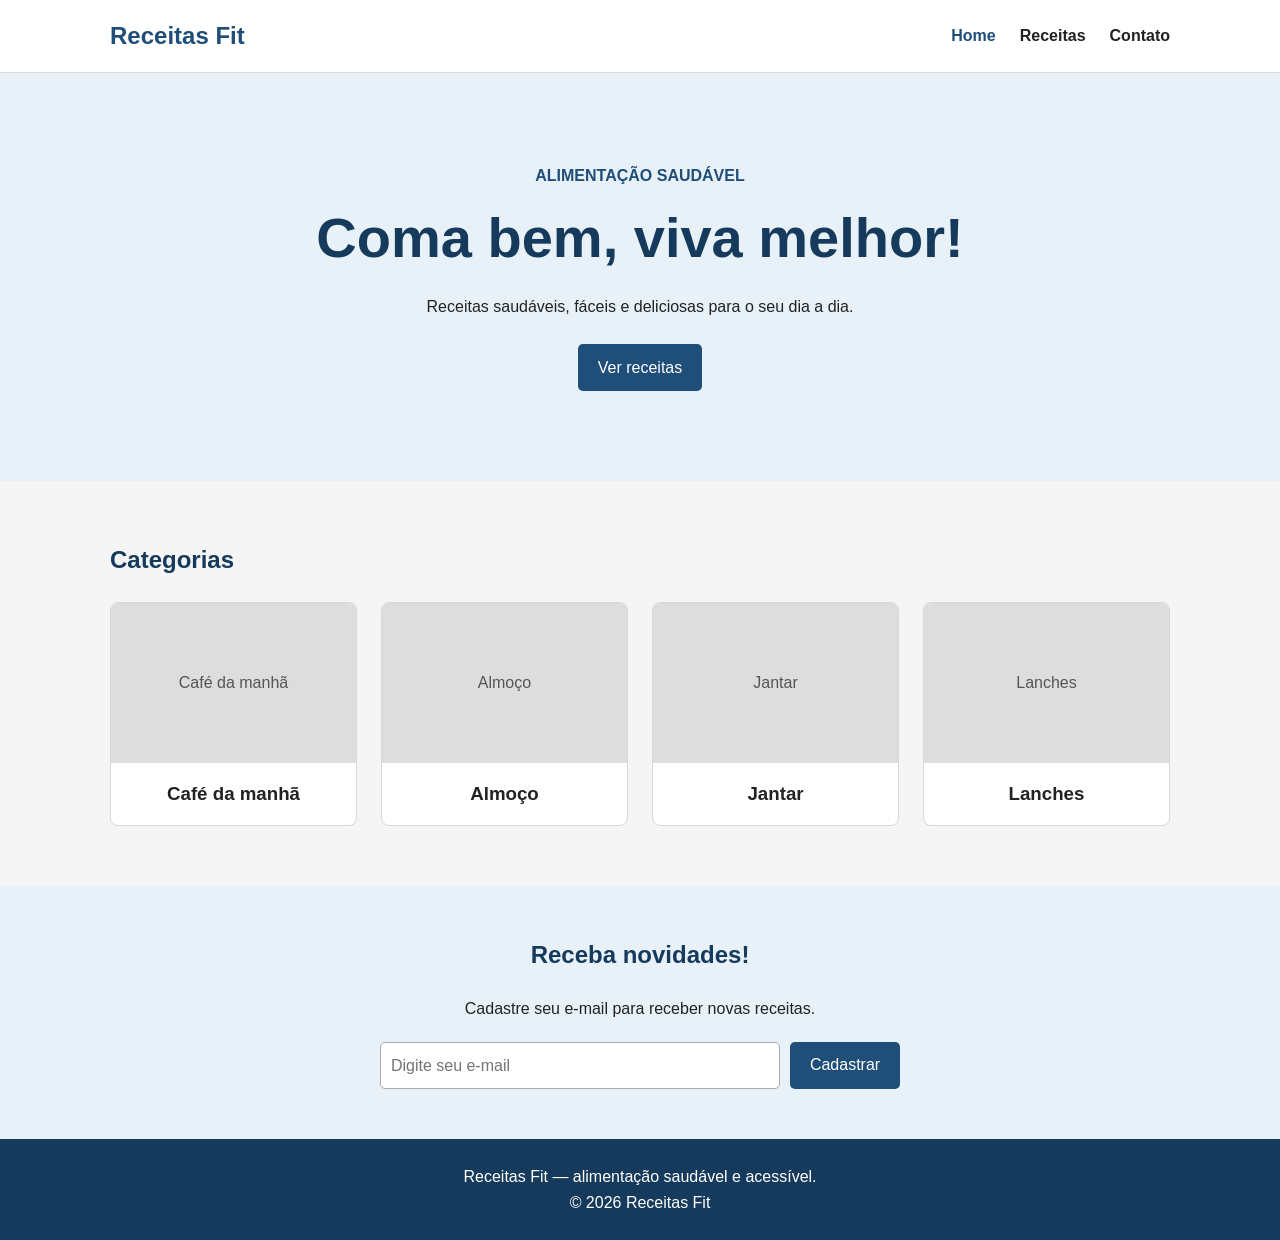
<file: index.html>
<!DOCTYPE html>
<html lang="pt-BR">
<head>
  <meta charset="UTF-8">
  <meta name="viewport" content="width=device-width, initial-scale=1.0">
  <title>Receitas Fit | Início</title>
  <link rel="stylesheet" href="css/style.css">
</head>
<body>
  <header class="cabecalho">
    <div class="container barra">
      <a class="logo" href="index.html">Receitas Fit</a>
      <nav aria-label="Navegação principal">
        <ul class="menu">
          <li><a class="ativo" href="index.html">Home</a></li>
          <li><a href="receitas.html">Receitas</a></li>
          <li><a href="contato.html">Contato</a></li>
        </ul>
      </nav>
    </div>
  </header>

  <main>
    <section class="hero">
      <div class="container">
        <p class="destaque">Alimentação saudável</p>
        <h1>Coma bem, viva melhor!</h1>
        <p>Receitas saudáveis, fáceis e deliciosas para o seu dia a dia.</p>
        <a class="botao" href="receitas.html">Ver receitas</a>
      </div>
    </section>

    <section class="secao container">
      <h2>Categorias</h2>
      <div class="grade categorias">
        <article class="card"><div class="imagem-placeholder">Café da manhã</div><h3>Café da manhã</h3></article>
        <article class="card"><div class="imagem-placeholder">Almoço</div><h3>Almoço</h3></article>
        <article class="card"><div class="imagem-placeholder">Jantar</div><h3>Jantar</h3></article>
        <article class="card"><div class="imagem-placeholder">Lanches</div><h3>Lanches</h3></article>
      </div>
    </section>

    <section class="newsletter">
      <div class="container">
        <h2>Receba novidades!</h2>
        <p>Cadastre seu e-mail para receber novas receitas.</p>
        <form id="form-newsletter" class="formulario-inline">
          <label class="sr-only" for="email-newsletter">E-mail</label>
          <input id="email-newsletter" type="email" placeholder="Digite seu e-mail" required>
          <button class="botao" type="submit">Cadastrar</button>
        </form>
      </div>
    </section>
  </main>

  <footer class="rodape">
    <div class="container">
      <p>Receitas Fit — alimentação saudável e acessível.</p>
      <p>&copy; 2026 Receitas Fit</p>
    </div>
  </footer>
  <script src="js/script.js"></script>
</body>
</html>
</file>
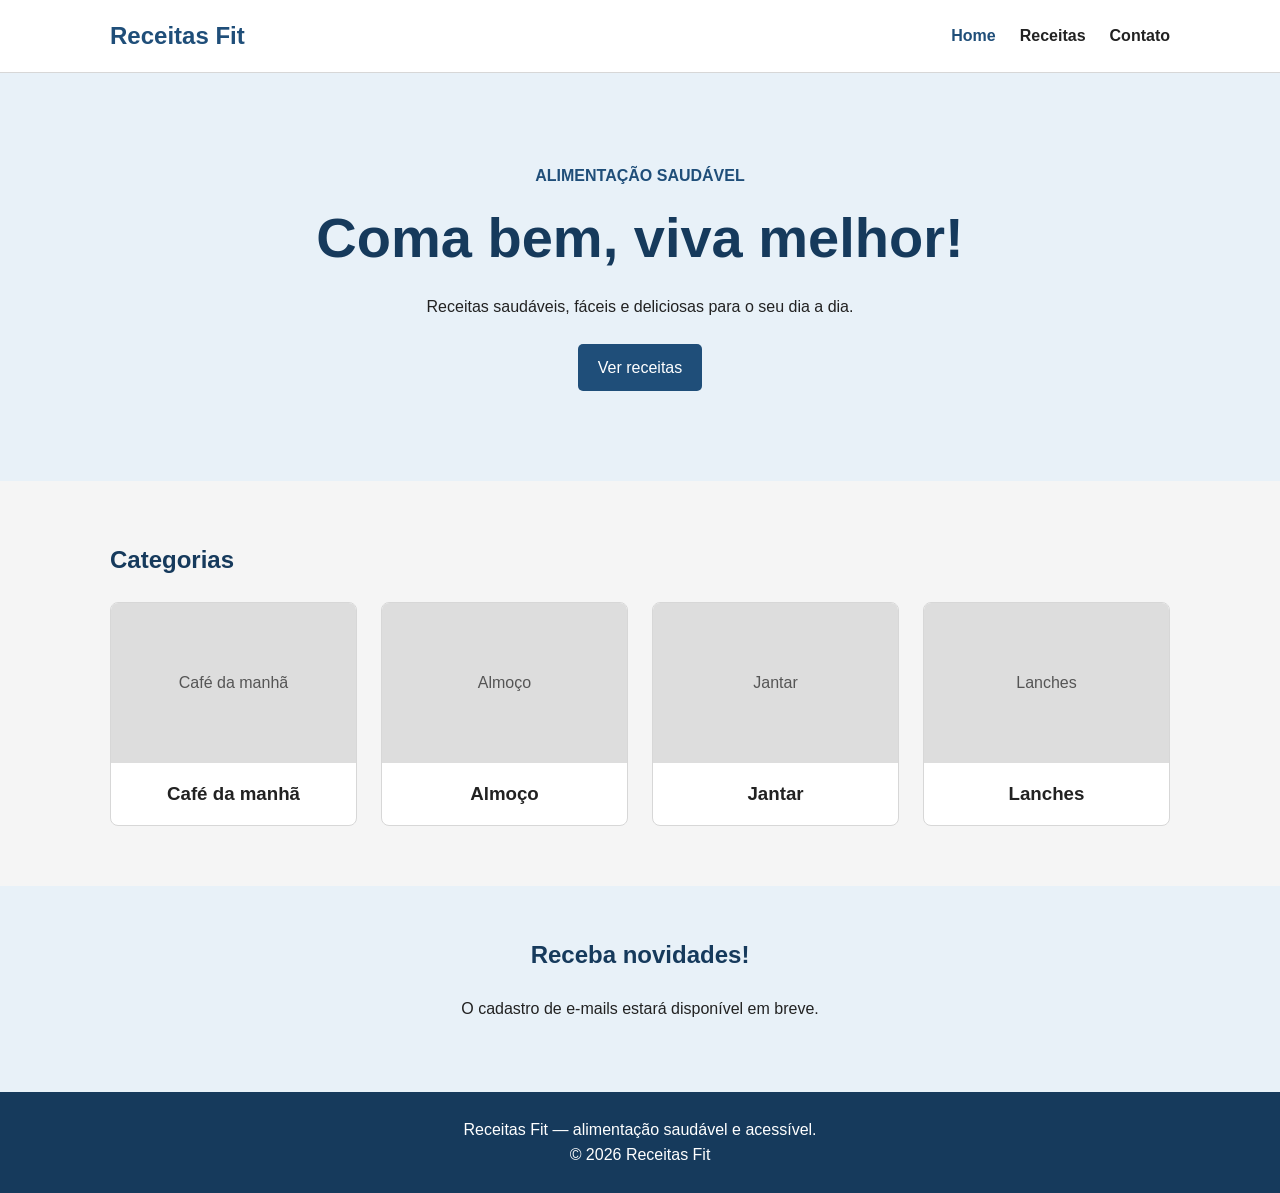
<file: docs/index.html>
<!DOCTYPE html>
<html lang="pt-BR">
<head>
  <meta charset="UTF-8">
  <meta name="viewport" content="width=device-width, initial-scale=1.0">
  <title>Receitas Fit | Início</title>
  <link rel="stylesheet" href="css/style.css">
</head>
<body>
  <header class="cabecalho">
    <div class="container barra">
      <a class="logo" href="index.html">Receitas Fit</a>
      <nav aria-label="Navegação principal">
        <ul class="menu">
          <li><a class="ativo" href="index.html">Home</a></li>
          <li><a href="receitas.html">Receitas</a></li>
          <li><a href="contato.html">Contato</a></li>
        </ul>
      </nav>
    </div>
  </header>

  <main>
    <section class="hero">
      <div class="container">
        <p class="destaque">Alimentação saudável</p>
        <h1>Coma bem, viva melhor!</h1>
        <p>Receitas saudáveis, fáceis e deliciosas para o seu dia a dia.</p>
        <a class="botao" href="receitas.html">Ver receitas</a>
      </div>
    </section>

    <section class="secao container">
      <h2>Categorias</h2>
      <div class="grade categorias">
        <article class="card"><div class="imagem-placeholder">Café da manhã</div><h3>Café da manhã</h3></article>
        <article class="card"><div class="imagem-placeholder">Almoço</div><h3>Almoço</h3></article>
        <article class="card"><div class="imagem-placeholder">Jantar</div><h3>Jantar</h3></article>
        <article class="card"><div class="imagem-placeholder">Lanches</div><h3>Lanches</h3></article>
      </div>
    </section>

    <section class="newsletter">
      <div class="container">
        <h2>Receba novidades!</h2>
        <p>O cadastro de e-mails estará disponível em breve.</p>
      </div>
    </section>
  </main>

  <footer class="rodape">
    <div class="container">
      <p>Receitas Fit — alimentação saudável e acessível.</p>
      <p>&copy; 2026 Receitas Fit</p>
    </div>
  </footer>
  <script src="js/script.js"></script>
</body>
</html>
</file>
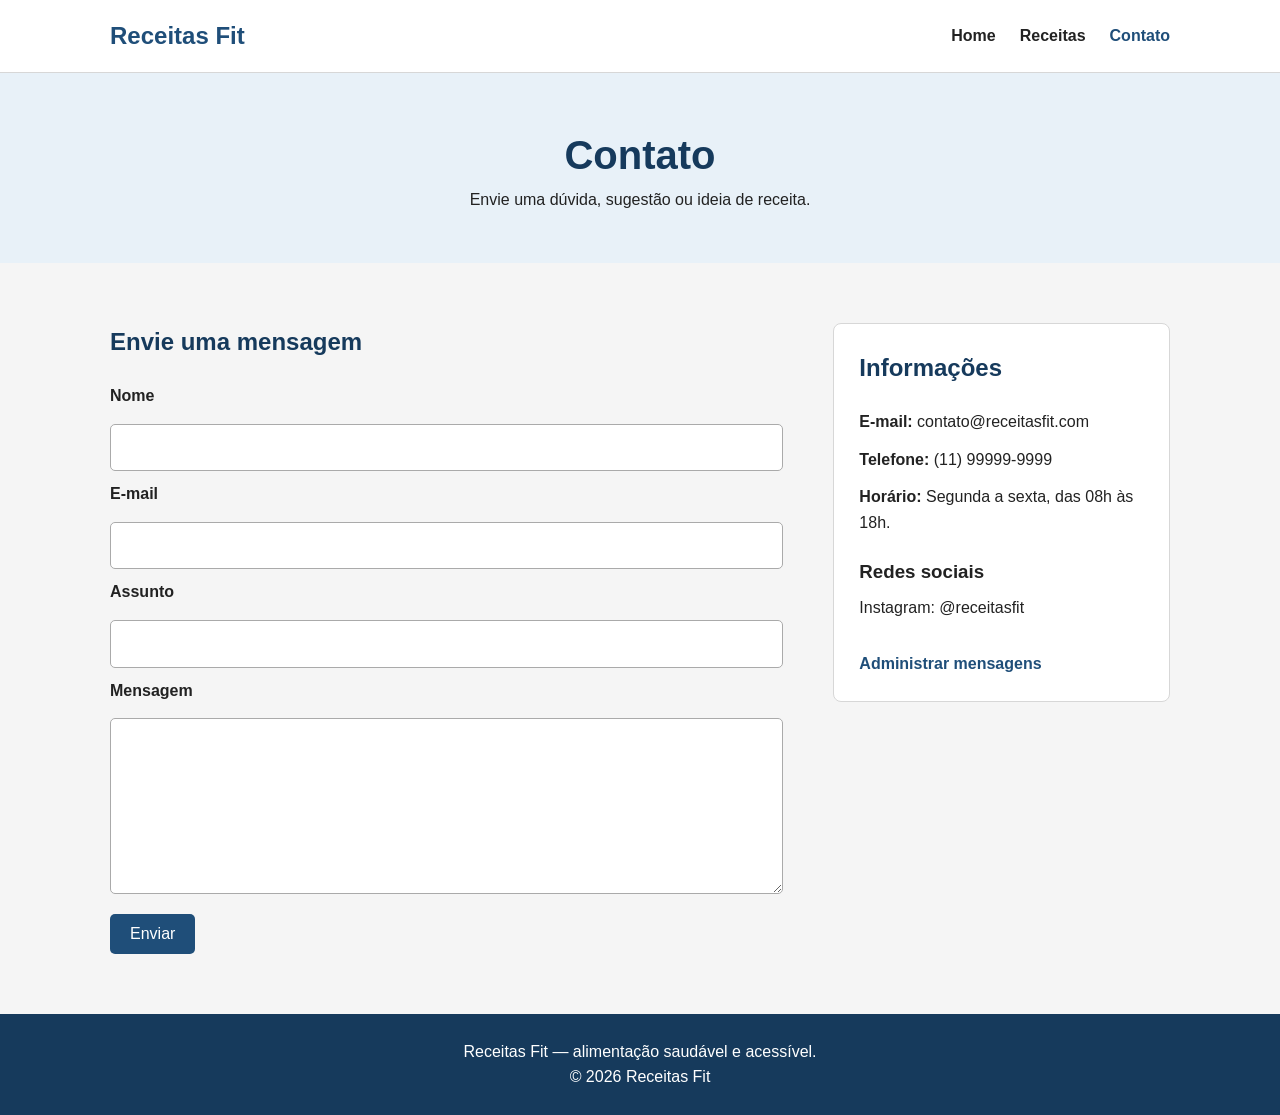
<file: contato.html>
<!DOCTYPE html>
<html lang="pt-BR">
<head>
  <meta charset="UTF-8">
  <meta name="viewport" content="width=device-width, initial-scale=1.0">
  <title>Receitas Fit | Contato</title>
  <link rel="stylesheet" href="css/style.css">
</head>
<body>
  <header class="cabecalho">
    <div class="container barra">
      <a class="logo" href="index.html">Receitas Fit</a>
      <nav aria-label="Navegação principal">
        <ul class="menu">
          <li><a href="index.html">Home</a></li>
          <li><a href="receitas.html">Receitas</a></li>
          <li><a class="ativo" href="contato.html">Contato</a></li>
        </ul>
      </nav>
    </div>
  </header>

  <main>
    <section class="titulo-pagina">
      <div class="container">
        <h1>Contato</h1>
        <p>Envie uma dúvida, sugestão ou ideia de receita.</p>
      </div>
    </section>

    <section class="secao container contato-grid">
      <div>
        <h2>Envie uma mensagem</h2>
        <form class="formulario" action="php/criar.php" method="post">
          <label for="nome">Nome</label>
          <input id="nome" name="nome" type="text" maxlength="100" required>

          <label for="email">E-mail</label>
          <input id="email" name="email" type="email" maxlength="150" required>

          <label for="assunto">Assunto</label>
          <input id="assunto" name="assunto" type="text" maxlength="150" required>

          <label for="mensagem">Mensagem</label>
          <textarea id="mensagem" name="mensagem" rows="6" required></textarea>

          <button class="botao" type="submit">Enviar</button>
        </form>
      </div>

      <aside class="informacoes">
        <h2>Informações</h2>
        <p><strong>E-mail:</strong> contato@receitasfit.com</p>
        <p><strong>Telefone:</strong> (11) 99999-9999</p>
        <p><strong>Horário:</strong> Segunda a sexta, das 08h às 18h.</p>
        <h3>Redes sociais</h3>
        <p>Instagram: @receitasfit</p>
        <a class="link-admin" href="php/listar.php">Administrar mensagens</a>
      </aside>
    </section>
  </main>

  <footer class="rodape">
    <div class="container">
      <p>Receitas Fit — alimentação saudável e acessível.</p>
      <p>&copy; 2026 Receitas Fit</p>
    </div>
  </footer>
  <script src="js/script.js"></script>
</body>
</html>
</file>
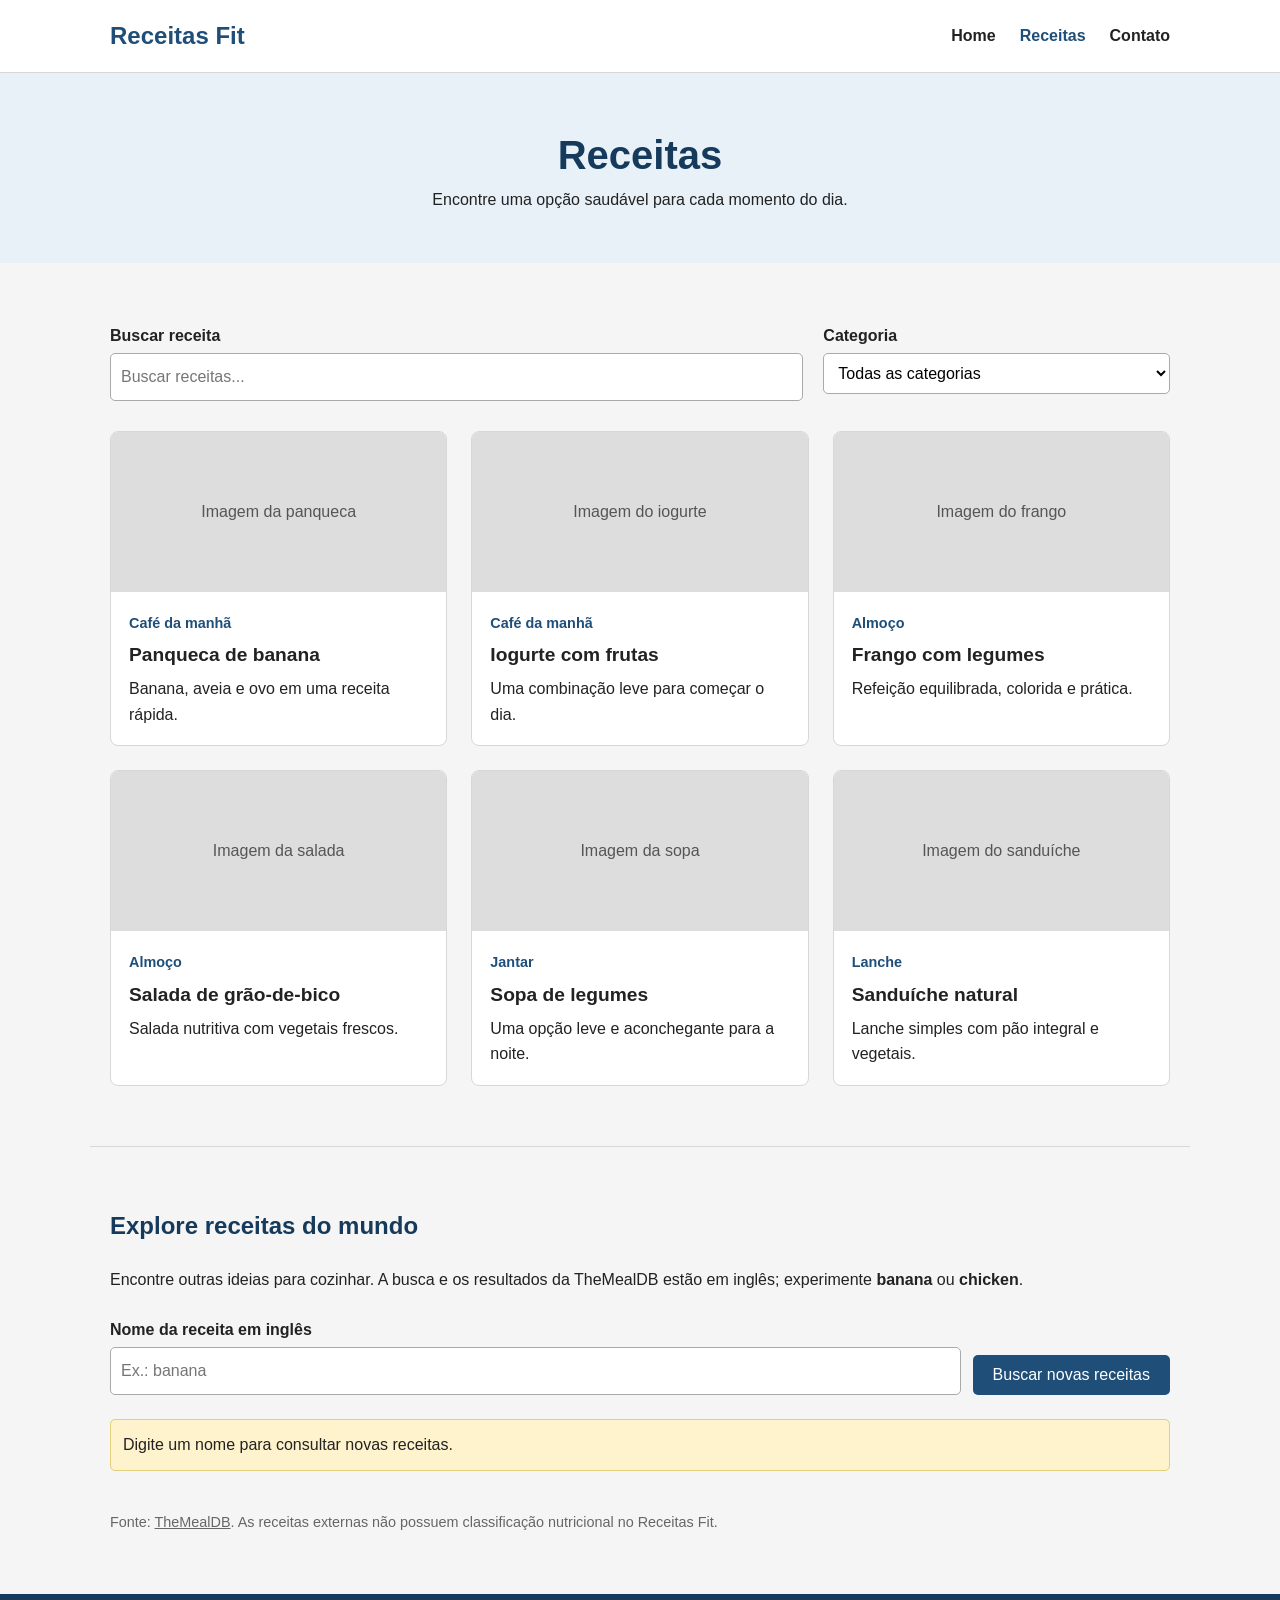
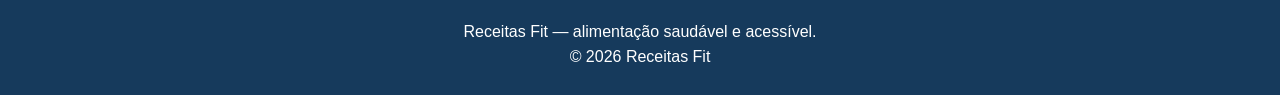
<file: receitas.html>
<!DOCTYPE html>
<html lang="pt-BR">
<head>
  <meta charset="UTF-8">
  <meta name="viewport" content="width=device-width, initial-scale=1.0">
  <title>Receitas Fit | Receitas</title>
  <link rel="stylesheet" href="css/style.css">
</head>
<body>
  <header class="cabecalho">
    <div class="container barra">
      <a class="logo" href="index.html">Receitas Fit</a>
      <nav aria-label="Navegação principal">
        <ul class="menu">
          <li><a href="index.html">Home</a></li>
          <li><a class="ativo" href="receitas.html">Receitas</a></li>
          <li><a href="contato.html">Contato</a></li>
        </ul>
      </nav>
    </div>
  </header>

  <main>
    <section class="titulo-pagina">
      <div class="container">
        <h1>Receitas</h1>
        <p>Encontre uma opção saudável para cada momento do dia.</p>
      </div>
    </section>

    <section class="secao container">
      <div class="filtros">
        <div>
          <label for="busca">Buscar receita</label>
          <input id="busca" type="search" placeholder="Buscar receitas...">
        </div>
        <div>
          <label for="categoria">Categoria</label>
          <select id="categoria">
            <option value="todas">Todas as categorias</option>
            <option value="cafe">Café da manhã</option>
            <option value="almoco">Almoço</option>
            <option value="jantar">Jantar</option>
            <option value="lanche">Lanches</option>
          </select>
        </div>
      </div>

      <p id="sem-resultados" class="aviso oculto">Nenhuma receita encontrada.</p>

      <div id="lista-receitas" class="grade receitas">
        <article class="card receita" data-nome="Panqueca de banana" data-categoria="cafe">
          <div class="imagem-placeholder">Imagem da panqueca</div>
          <div class="card-conteudo"><span>Café da manhã</span><h2>Panqueca de banana</h2><p>Banana, aveia e ovo em uma receita rápida.</p></div>
        </article>
        <article class="card receita" data-nome="Iogurte com frutas" data-categoria="cafe">
          <div class="imagem-placeholder">Imagem do iogurte</div>
          <div class="card-conteudo"><span>Café da manhã</span><h2>Iogurte com frutas</h2><p>Uma combinação leve para começar o dia.</p></div>
        </article>
        <article class="card receita" data-nome="Frango com legumes" data-categoria="almoco">
          <div class="imagem-placeholder">Imagem do frango</div>
          <div class="card-conteudo"><span>Almoço</span><h2>Frango com legumes</h2><p>Refeição equilibrada, colorida e prática.</p></div>
        </article>
        <article class="card receita" data-nome="Salada de grao de bico" data-categoria="almoco">
          <div class="imagem-placeholder">Imagem da salada</div>
          <div class="card-conteudo"><span>Almoço</span><h2>Salada de grão-de-bico</h2><p>Salada nutritiva com vegetais frescos.</p></div>
        </article>
        <article class="card receita" data-nome="Sopa de legumes" data-categoria="jantar">
          <div class="imagem-placeholder">Imagem da sopa</div>
          <div class="card-conteudo"><span>Jantar</span><h2>Sopa de legumes</h2><p>Uma opção leve e aconchegante para a noite.</p></div>
        </article>
        <article class="card receita" data-nome="Sanduiche natural" data-categoria="lanche">
          <div class="imagem-placeholder">Imagem do sanduíche</div>
          <div class="card-conteudo"><span>Lanche</span><h2>Sanduíche natural</h2><p>Lanche simples com pão integral e vegetais.</p></div>
        </article>
      </div>
    </section>
    <section id="receitas-online" class="secao container api-receitas" aria-labelledby="titulo-api">
      <h2 id="titulo-api">Explore receitas do mundo</h2>
      <p>Encontre outras ideias para cozinhar. A busca e os resultados da TheMealDB estão em inglês; experimente <strong>banana</strong> ou <strong>chicken</strong>.</p>
      <form id="form-api-receitas" class="form-api">
        <div>
          <label for="busca-api">Nome da receita em inglês</label>
          <input id="busca-api" name="receita" type="search" placeholder="Ex.: banana" minlength="2" maxlength="80" required>
        </div>
        <button id="botao-api" class="botao" type="submit">Buscar novas receitas</button>
      </form>
      <p id="mensagem-api" class="aviso" role="status" aria-live="polite" aria-atomic="true">Digite um nome para consultar novas receitas.</p>
      <div id="resultados-api" class="grade receitas" aria-busy="false"></div>
      <p class="fonte-api">Fonte: <a href="https://www.themealdb.com/" target="_blank" rel="noopener noreferrer">TheMealDB</a>. As receitas externas não possuem classificação nutricional no Receitas Fit.</p>
      <noscript>Ative o JavaScript para usar a busca de receitas online.</noscript>
    </section>
  </main>

  <footer class="rodape">
    <div class="container">
      <p>Receitas Fit — alimentação saudável e acessível.</p>
      <p>&copy; 2026 Receitas Fit</p>
    </div>
  </footer>
  <script src="js/script.js"></script>
  <script src="js/api-receitas.js"></script>
</body>
</html>
</file>
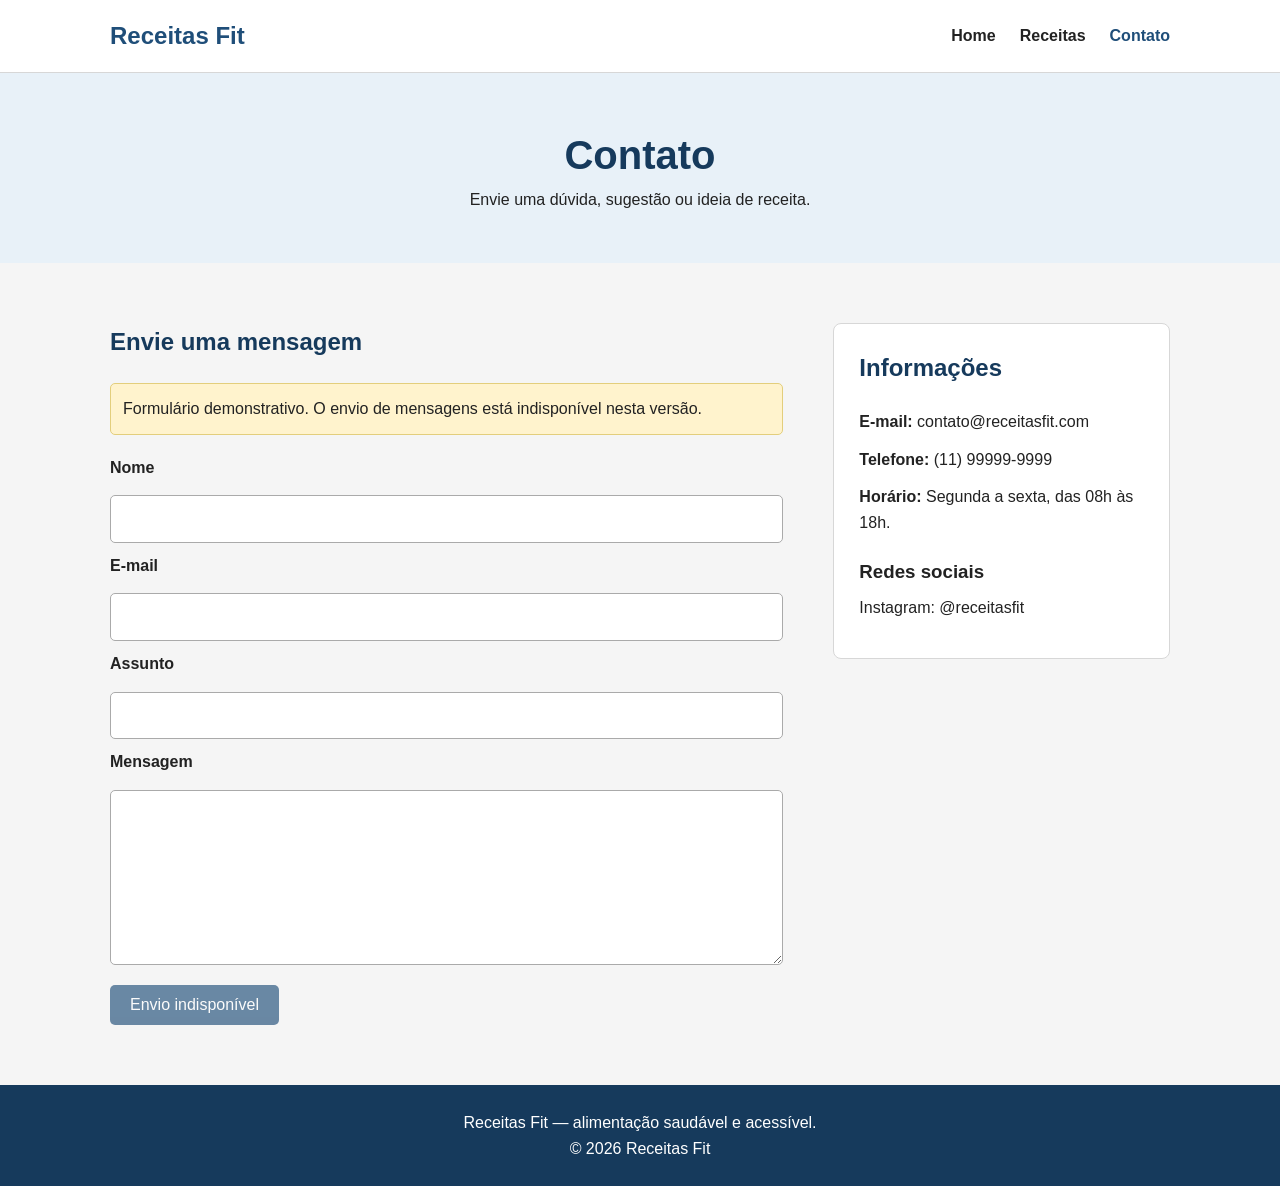
<file: docs/contato.html>
<!DOCTYPE html>
<html lang="pt-BR">
<head>
  <meta charset="UTF-8">
  <meta name="viewport" content="width=device-width, initial-scale=1.0">
  <title>Receitas Fit | Contato</title>
  <link rel="stylesheet" href="css/style.css">
</head>
<body>
  <header class="cabecalho">
    <div class="container barra">
      <a class="logo" href="index.html">Receitas Fit</a>
      <nav aria-label="Navegação principal">
        <ul class="menu">
          <li><a href="index.html">Home</a></li>
          <li><a href="receitas.html">Receitas</a></li>
          <li><a class="ativo" href="contato.html">Contato</a></li>
        </ul>
      </nav>
    </div>
  </header>

  <main>
    <section class="titulo-pagina">
      <div class="container">
        <h1>Contato</h1>
        <p>Envie uma dúvida, sugestão ou ideia de receita.</p>
      </div>
    </section>

    <section class="secao container contato-grid">
      <div>
        <h2>Envie uma mensagem</h2>
        <p id="aviso-contato" class="aviso">Formulário demonstrativo. O envio de mensagens está indisponível nesta versão.</p>
        <form class="formulario" aria-describedby="aviso-contato">
          <label for="nome">Nome</label>
          <input id="nome" name="nome" type="text" maxlength="100" required disabled>

          <label for="email">E-mail</label>
          <input id="email" name="email" type="email" maxlength="150" required disabled>

          <label for="assunto">Assunto</label>
          <input id="assunto" name="assunto" type="text" maxlength="150" required disabled>

          <label for="mensagem">Mensagem</label>
          <textarea id="mensagem" name="mensagem" rows="6" required disabled></textarea>

          <button class="botao" type="submit" disabled>Envio indisponível</button>
        </form>
      </div>

      <aside class="informacoes">
        <h2>Informações</h2>
        <p><strong>E-mail:</strong> contato@receitasfit.com</p>
        <p><strong>Telefone:</strong> (11) 99999-9999</p>
        <p><strong>Horário:</strong> Segunda a sexta, das 08h às 18h.</p>
        <h3>Redes sociais</h3>
        <p>Instagram: @receitasfit</p>
      </aside>
    </section>
  </main>

  <footer class="rodape">
    <div class="container">
      <p>Receitas Fit — alimentação saudável e acessível.</p>
      <p>&copy; 2026 Receitas Fit</p>
    </div>
  </footer>
  <script src="js/script.js"></script>
</body>
</html>
</file>
<file: css/style.css>
:root {
  --azul: #1f4e79;
  --azul-escuro: #163a5c;
  --azul-claro: #e8f1f8;
  --branco: #ffffff;
  --cinza-claro: #f5f5f5;
  --cinza: #666666;
  --texto: #222222;
  --borda: #d7d7d7;
}

* {
  box-sizing: border-box;
  margin: 0;
  padding: 0;
}

body {
  background: var(--cinza-claro);
  color: var(--texto);
  font-family: Arial, Helvetica, sans-serif;
  line-height: 1.6;
}

a {
  color: inherit;
  text-decoration: none;
}

.container {
  margin: 0 auto;
  max-width: 1100px;
  padding-left: 20px;
  padding-right: 20px;
}

.cabecalho {
  background: var(--branco);
  border-bottom: 1px solid var(--borda);
  position: sticky;
  top: 0;
  z-index: 10;
}

.barra {
  align-items: center;
  display: flex;
  justify-content: space-between;
  min-height: 72px;
}

.logo {
  color: var(--azul);
  font-size: 1.5rem;
  font-weight: bold;
}

.menu {
  display: flex;
  gap: 24px;
  list-style: none;
}

.menu a {
  display: block;
  font-weight: bold;
  padding: 8px 0;
}

.menu a:hover,
.menu a.ativo {
  color: var(--azul);
}

.hero {
  background: var(--azul-claro);
  padding: 90px 0;
  text-align: center;
}

.hero h1 {
  color: var(--azul-escuro);
  font-size: clamp(2rem, 6vw, 3.5rem);
  margin-bottom: 12px;
}

.hero p {
  margin-bottom: 24px;
}

.hero .destaque {
  color: var(--azul);
  font-weight: bold;
  margin-bottom: 4px;
  text-transform: uppercase;
}

.botao {
  background: var(--azul);
  border: 0;
  border-radius: 5px;
  color: var(--branco);
  cursor: pointer;
  display: inline-block;
  font-size: 1rem;
  padding: 11px 20px;
}

.botao:hover {
  background: var(--azul-escuro);
}

.secao {
  padding-bottom: 60px;
  padding-top: 60px;
}

.secao > h2,
.newsletter h2,
.contato-grid h2 {
  color: var(--azul-escuro);
  margin-bottom: 22px;
}

.grade {
  display: grid;
  gap: 24px;
}

.categorias {
  grid-template-columns: repeat(4, 1fr);
}

.receitas {
  grid-template-columns: repeat(3, 1fr);
}

.card {
  background: var(--branco);
  border: 1px solid var(--borda);
  border-radius: 8px;
  overflow: hidden;
}

.card > h3 {
  padding: 16px;
  text-align: center;
}

.imagem-placeholder {
  align-items: center;
  background: #dddddd;
  color: #555555;
  display: flex;
  justify-content: center;
  min-height: 160px;
  padding: 15px;
  text-align: center;
}

.card-conteudo {
  padding: 18px;
}

.card-conteudo span {
  color: var(--azul);
  font-size: 0.9rem;
  font-weight: bold;
}

.card-conteudo h2 {
  font-size: 1.2rem;
  margin: 5px 0;
}

.newsletter {
  background: var(--azul-claro);
  padding: 50px 0;
  text-align: center;
}

.newsletter p {
  margin-bottom: 20px;
}

.formulario-inline {
  display: flex;
  gap: 10px;
  justify-content: center;
}

.formulario-inline input {
  max-width: 400px;
  width: 100%;
}

.titulo-pagina {
  background: var(--azul-claro);
  padding: 50px 0;
  text-align: center;
}

.titulo-pagina h1 {
  color: var(--azul-escuro);
  font-size: 2.5rem;
}

.filtros {
  display: grid;
  gap: 20px;
  grid-template-columns: 2fr 1fr;
  margin-bottom: 30px;
}

.filtros label,
.formulario label {
  display: block;
  font-weight: bold;
  margin-bottom: 5px;
}

input,
select,
textarea {
  background: var(--branco);
  border: 1px solid #aaaaaa;
  border-radius: 5px;
  font: inherit;
  padding: 10px;
  width: 100%;
}

.contato-grid {
  display: grid;
  gap: 50px;
  grid-template-columns: 2fr 1fr;
}

.formulario {
  display: grid;
  gap: 10px;
}

.formulario .botao {
  margin-top: 10px;
  width: fit-content;
}

.informacoes {
  background: var(--branco);
  border: 1px solid var(--borda);
  border-radius: 8px;
  height: fit-content;
  padding: 25px;
}

.informacoes p {
  margin-bottom: 12px;
}

.informacoes h3 {
  margin: 22px 0 8px;
}

.link-admin {
  color: var(--azul);
  display: inline-block;
  font-weight: bold;
  margin-top: 18px;
}

.rodape {
  background: var(--azul-escuro);
  color: var(--branco);
  padding: 25px 0;
  text-align: center;
}

.aviso {
  background: #fff3cd;
  border: 1px solid #e3ce7c;
  border-radius: 5px;
  margin-bottom: 20px;
  padding: 12px;
}

.sucesso {
  background: #d9ead3;
  border-color: #8fbc83;
}

.oculto {
  display: none;
}

.tabela-container {
  overflow-x: auto;
}

.tabela {
  background: var(--branco);
  border-collapse: collapse;
  width: 100%;
}

.tabela th,
.tabela td {
  border: 1px solid var(--borda);
  padding: 10px;
  text-align: left;
  vertical-align: top;
}

.tabela th {
  background: var(--azul-claro);
}

.acoes {
  display: flex;
  gap: 8px;
}

.botao-secundario,
.botao-perigo {
  border: 0;
  border-radius: 4px;
  color: var(--branco);
  cursor: pointer;
  display: inline-block;
  padding: 7px 10px;
}

.botao-secundario {
  background: var(--cinza);
}

.botao-perigo {
  background: #a52828;
}

.sr-only {
  height: 1px;
  margin: -1px;
  overflow: hidden;
  position: absolute;
  width: 1px;
}

@media (max-width: 800px) {
  .categorias,
  .receitas {
    grid-template-columns: repeat(2, 1fr);
  }

  .contato-grid {
    grid-template-columns: 1fr;
  }
}

@media (max-width: 560px) {
  .barra {
    flex-direction: column;
    gap: 8px;
    padding-bottom: 12px;
    padding-top: 12px;
  }

  .menu {
    gap: 16px;
  }

  .categorias,
  .receitas,
  .filtros {
    grid-template-columns: 1fr;
  }

  .formulario-inline {
    flex-direction: column;
  }

  .formulario-inline .botao {
    width: 100%;
  }
}

/* Busca de receitas externas. */
.api-receitas {
  border-top: 1px solid var(--borda);
}

.form-api {
  align-items: end;
  display: flex;
  gap: 12px;
  margin: 24px 0;
}

.form-api > div {
  flex: 1;
  min-width: 0;
}

.form-api label {
  display: block;
  font-weight: bold;
  margin-bottom: 5px;
}

.form-api button {
  flex-shrink: 0;
}

.form-api button:disabled {
  cursor: wait;
  opacity: 0.65;
}

.receita-api {
  min-width: 0;
  overflow-wrap: anywhere;
}

.receita-api > h3 {
  padding: 0;
  text-align: left;
  color: var(--azul-escuro);
  font-size: 1.2rem;
}

.receita-api h4,
.receita-api details {
  margin-top: 16px;
}

.receita-api ul {
  padding-left: 20px;
}

.receita-api summary {
  color: var(--azul);
  cursor: pointer;
  font-weight: bold;
}

.receita-api details p {
  margin-top: 10px;
  white-space: pre-line;
}

.fonte-api {
  color: var(--cinza);
  font-size: 0.9rem;
  margin-top: 20px;
}

.fonte-api a {
  text-decoration: underline;
}

@media (max-width: 560px) {
  .form-api {
    align-items: stretch;
    flex-direction: column;
  }
}
</file>
<file: docs/css/style.css>
:root {
  --azul: #1f4e79;
  --azul-escuro: #163a5c;
  --azul-claro: #e8f1f8;
  --branco: #ffffff;
  --cinza-claro: #f5f5f5;
  --cinza: #666666;
  --texto: #222222;
  --borda: #d7d7d7;
}

* {
  box-sizing: border-box;
  margin: 0;
  padding: 0;
}

body {
  background: var(--cinza-claro);
  color: var(--texto);
  font-family: Arial, Helvetica, sans-serif;
  line-height: 1.6;
}

a {
  color: inherit;
  text-decoration: none;
}

.container {
  margin: 0 auto;
  max-width: 1100px;
  padding-left: 20px;
  padding-right: 20px;
}

.cabecalho {
  background: var(--branco);
  border-bottom: 1px solid var(--borda);
  position: sticky;
  top: 0;
  z-index: 10;
}

.barra {
  align-items: center;
  display: flex;
  justify-content: space-between;
  min-height: 72px;
}

.logo {
  color: var(--azul);
  font-size: 1.5rem;
  font-weight: bold;
}

.menu {
  display: flex;
  gap: 24px;
  list-style: none;
}

.menu a {
  display: block;
  font-weight: bold;
  padding: 8px 0;
}

.menu a:hover,
.menu a.ativo {
  color: var(--azul);
}

.hero {
  background: var(--azul-claro);
  padding: 90px 0;
  text-align: center;
}

.hero h1 {
  color: var(--azul-escuro);
  font-size: clamp(2rem, 6vw, 3.5rem);
  margin-bottom: 12px;
}

.hero p {
  margin-bottom: 24px;
}

.hero .destaque {
  color: var(--azul);
  font-weight: bold;
  margin-bottom: 4px;
  text-transform: uppercase;
}

.botao {
  background: var(--azul);
  border: 0;
  border-radius: 5px;
  color: var(--branco);
  cursor: pointer;
  display: inline-block;
  font-size: 1rem;
  padding: 11px 20px;
}

.botao:hover {
  background: var(--azul-escuro);
}

.secao {
  padding-bottom: 60px;
  padding-top: 60px;
}

.secao > h2,
.newsletter h2,
.contato-grid h2 {
  color: var(--azul-escuro);
  margin-bottom: 22px;
}

.grade {
  display: grid;
  gap: 24px;
}

.categorias {
  grid-template-columns: repeat(4, 1fr);
}

.receitas {
  grid-template-columns: repeat(3, 1fr);
}

.card {
  background: var(--branco);
  border: 1px solid var(--borda);
  border-radius: 8px;
  overflow: hidden;
}

.card > h3 {
  padding: 16px;
  text-align: center;
}

.imagem-placeholder {
  align-items: center;
  background: #dddddd;
  color: #555555;
  display: flex;
  justify-content: center;
  min-height: 160px;
  padding: 15px;
  text-align: center;
}

.card-conteudo {
  padding: 18px;
}

.card-conteudo span {
  color: var(--azul);
  font-size: 0.9rem;
  font-weight: bold;
}

.card-conteudo h2 {
  font-size: 1.2rem;
  margin: 5px 0;
}

.newsletter {
  background: var(--azul-claro);
  padding: 50px 0;
  text-align: center;
}

.newsletter p {
  margin-bottom: 20px;
}

.formulario-inline {
  display: flex;
  gap: 10px;
  justify-content: center;
}

.formulario-inline input {
  max-width: 400px;
  width: 100%;
}

.titulo-pagina {
  background: var(--azul-claro);
  padding: 50px 0;
  text-align: center;
}

.titulo-pagina h1 {
  color: var(--azul-escuro);
  font-size: 2.5rem;
}

.filtros {
  display: grid;
  gap: 20px;
  grid-template-columns: 2fr 1fr;
  margin-bottom: 30px;
}

.filtros label,
.formulario label {
  display: block;
  font-weight: bold;
  margin-bottom: 5px;
}

input,
select,
textarea {
  background: var(--branco);
  border: 1px solid #aaaaaa;
  border-radius: 5px;
  font: inherit;
  padding: 10px;
  width: 100%;
}

.contato-grid {
  display: grid;
  gap: 50px;
  grid-template-columns: 2fr 1fr;
}

.formulario {
  display: grid;
  gap: 10px;
}

.formulario .botao {
  margin-top: 10px;
  width: fit-content;
}

.informacoes {
  background: var(--branco);
  border: 1px solid var(--borda);
  border-radius: 8px;
  height: fit-content;
  padding: 25px;
}

.informacoes p {
  margin-bottom: 12px;
}

.informacoes h3 {
  margin: 22px 0 8px;
}

.link-admin {
  color: var(--azul);
  display: inline-block;
  font-weight: bold;
  margin-top: 18px;
}

.rodape {
  background: var(--azul-escuro);
  color: var(--branco);
  padding: 25px 0;
  text-align: center;
}

.aviso {
  background: #fff3cd;
  border: 1px solid #e3ce7c;
  border-radius: 5px;
  margin-bottom: 20px;
  padding: 12px;
}

.sucesso {
  background: #d9ead3;
  border-color: #8fbc83;
}

.oculto {
  display: none;
}

.tabela-container {
  overflow-x: auto;
}

.tabela {
  background: var(--branco);
  border-collapse: collapse;
  width: 100%;
}

.tabela th,
.tabela td {
  border: 1px solid var(--borda);
  padding: 10px;
  text-align: left;
  vertical-align: top;
}

.tabela th {
  background: var(--azul-claro);
}

.acoes {
  display: flex;
  gap: 8px;
}

.botao-secundario,
.botao-perigo {
  border: 0;
  border-radius: 4px;
  color: var(--branco);
  cursor: pointer;
  display: inline-block;
  padding: 7px 10px;
}

.botao-secundario {
  background: var(--cinza);
}

.botao-perigo {
  background: #a52828;
}

.sr-only {
  height: 1px;
  margin: -1px;
  overflow: hidden;
  position: absolute;
  width: 1px;
}

@media (max-width: 800px) {
  .categorias,
  .receitas {
    grid-template-columns: repeat(2, 1fr);
  }

  .contato-grid {
    grid-template-columns: 1fr;
  }
}

@media (max-width: 560px) {
  .barra {
    flex-direction: column;
    gap: 8px;
    padding-bottom: 12px;
    padding-top: 12px;
  }

  .menu {
    gap: 16px;
  }

  .categorias,
  .receitas,
  .filtros {
    grid-template-columns: 1fr;
  }

  .formulario-inline {
    flex-direction: column;
  }

  .formulario-inline .botao {
    width: 100%;
  }
}

/* Campos demonstrativos da versão publicada. */
button:disabled {
  cursor: not-allowed;
  opacity: 0.65;
}

/* Busca de receitas externas. */
.api-receitas {
  border-top: 1px solid var(--borda);
}

.form-api {
  align-items: end;
  display: flex;
  gap: 12px;
  margin: 24px 0;
}

.form-api > div {
  flex: 1;
  min-width: 0;
}

.form-api label {
  display: block;
  font-weight: bold;
  margin-bottom: 5px;
}

.form-api button {
  flex-shrink: 0;
}

.form-api button:disabled {
  cursor: wait;
  opacity: 0.65;
}

.receita-api {
  min-width: 0;
  overflow-wrap: anywhere;
}

.receita-api > h3 {
  padding: 0;
  text-align: left;
  color: var(--azul-escuro);
  font-size: 1.2rem;
}

.receita-api h4,
.receita-api details {
  margin-top: 16px;
}

.receita-api ul {
  padding-left: 20px;
}

.receita-api summary {
  color: var(--azul);
  cursor: pointer;
  font-weight: bold;
}

.receita-api details p {
  margin-top: 10px;
  white-space: pre-line;
}

.fonte-api {
  color: var(--cinza);
  font-size: 0.9rem;
  margin-top: 20px;
}

.fonte-api a {
  text-decoration: underline;
}

@media (max-width: 560px) {
  .form-api {
    align-items: stretch;
    flex-direction: column;
  }
}
</file>
